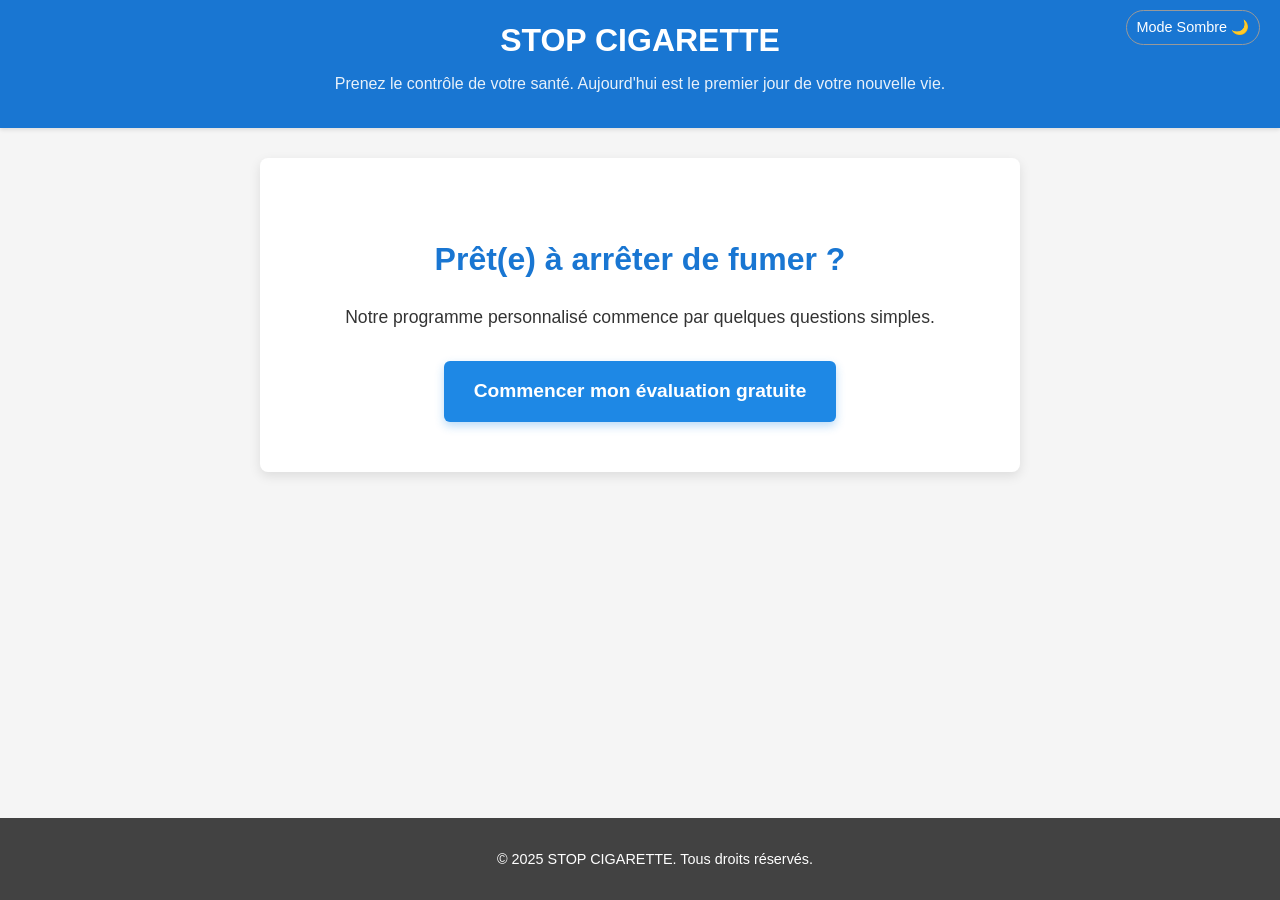
<file: index.html>
<!DOCTYPE html>
<html lang="fr">
<head>
    <meta charset="UTF-8">
    <meta name="viewport" content="width=device-width, initial-scale=1.0">
    <title>STOP CIGARETTE - Votre chemin vers une vie sans tabac</title>
    <link rel="stylesheet" href="css/styles.css">
</head>
<body>
    <header>
        <div id="theme-toggle">
            <button id="dark-mode-btn">Mode Sombre</button>
        </div>
        
        <h1>STOP CIGARETTE</h1>
        <p>Prenez le contrôle de votre santé. Aujourd'hui est le premier jour de votre nouvelle vie.</p>
    </header>

    <main>
        <section class="hero">
            <h2>Prêt(e) à arrêter de fumer ?</h2>
            <p>Notre programme personnalisé commence par quelques questions simples.</p>
            
            <a href="questionnaire.html" class="cta-button">
                Commencer mon évaluation gratuite
            </a>
        </section>
    </main>

    <footer>
        <p>&copy; 2025 STOP CIGARETTE. Tous droits réservés.</p>
    </footer>

    <script src="js/script.js"></script> 
</body>
</html>
</file>
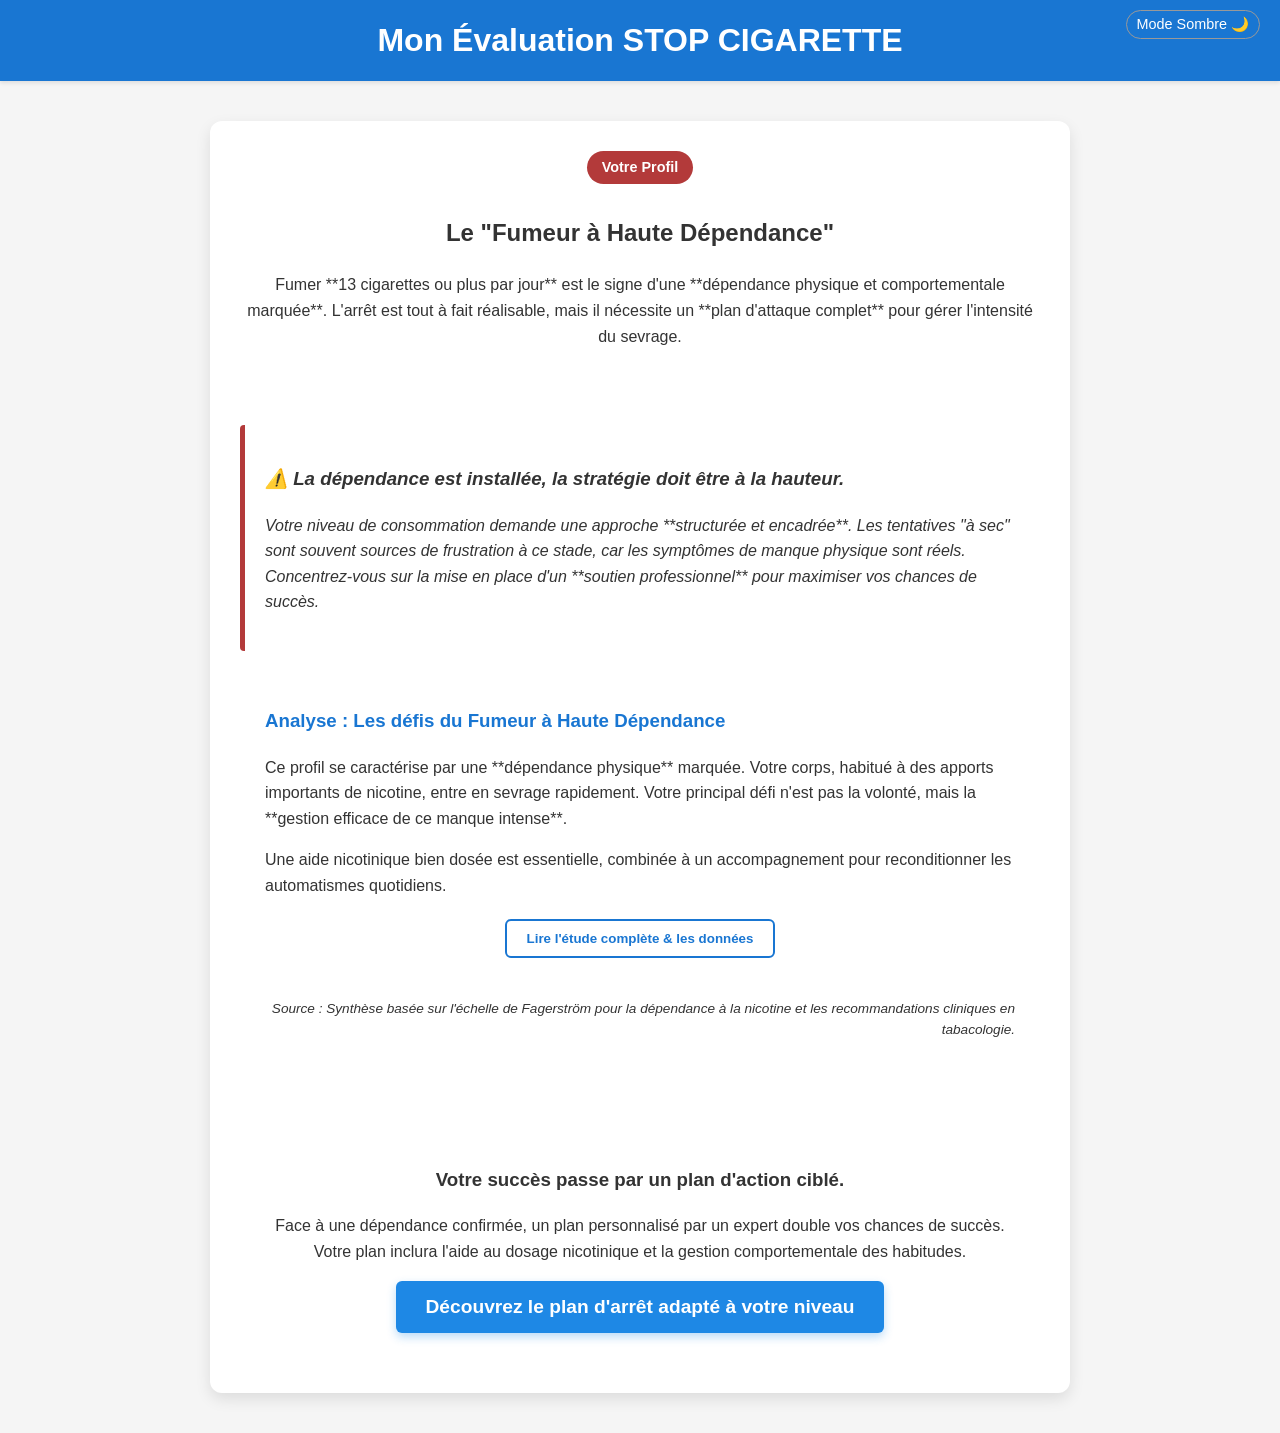
<file: grosfumeur.html>
<!DOCTYPE html>
<html lang="fr">
<head>
    <meta charset="UTF-8">
    <meta name="viewport" content="width=device-width, initial-scale=1.0">
    <title>Résultats de votre évaluation - STOP CIGARETTE</title>
    <link rel="stylesheet" href="css/styles.css"> 
</head>
<body>
    <header>
        <h1>Mon Évaluation STOP CIGARETTE</h1>
        <button id="theme-toggle">Mode Sombre 🌙</button> 
    </header>

    <main>
        <div class="result-container">
            
            <div class="result-header">
                <span class="profile-badge" style="background-color: #b33a3a;">Votre Profil</span>
                <h2>Le "Fumeur à Haute Dépendance"</h2>
                <p>Fumer **13 cigarettes ou plus par jour** est le signe d'une **dépendance physique et comportementale marquée**. L'arrêt est tout à fait réalisable, mais il nécessite un **plan d'attaque complet** pour gérer l'intensité du sevrage.</p>
            </div>

            <div class="encouragement-block" style="border-left-color: #b33a3a;">
                <h3>⚠️ La dépendance est installée, la stratégie doit être à la hauteur.</h3>
                <p>Votre niveau de consommation demande une approche **structurée et encadrée**. Les tentatives "à sec" sont souvent sources de frustration à ce stade, car les symptômes de manque physique sont réels. Concentrez-vous sur la mise en place d'un **soutien professionnel** pour maximiser vos chances de succès.</p>
            </div>

            <section class="study-section">
                <h3>Analyse : Les défis du Fumeur à Haute Dépendance</h3>
                
                <div id="study-short">
                    <p>Ce profil se caractérise par une **dépendance physique** marquée. Votre corps, habitué à des apports importants de nicotine, entre en sevrage rapidement. Votre principal défi n'est pas la volonté, mais la **gestion efficace de ce manque intense**.</p>
                    <p>Une aide nicotinique bien dosée est essentielle, combinée à un accompagnement pour reconditionner les automatismes quotidiens.</p>
                </div>

                <button id="read-more-btn">Lire l'étude complète & les données</button>

                <div id="study-long">
                    <p>Pour le Fumeur à Haute Dépendance, le succès repose sur un **processus de sevrage encadré**. Sans substituts, le risque de rechute est élevé, car le manque est rapidement insoutenable.</p>
                    
                    <h4>Les défis clés de ce profil :</h4>
                    <ul>
                        <li>**Dépendance Physique Sévère :** Le manque apparaît très rapidement. Le dosage des substituts doit être initialement élevé et doit être ajusté par un professionnel de santé.</li>
                        <li>**Dépendance Comportementale :** La cigarette est un réflexe intégré dans de multiples moments de la journée. Il faut un plan d'action pour identifier et remplacer toutes ces habitudes.</li>
                        <li>**Gestion des Émotions :** Le manque intense peut provoquer anxiété ou irritabilité. Le suivi psychologique permet de gérer ces émotions sans avoir recours à la cigarette.</li>
                    </ul>
                    <p><strong>Recommandation :</strong> Ce profil nécessite obligatoirement des **substituts nicotiniques** et un **accompagnement psychologique/coaching intensif** dès le début de votre démarche.</p>
                </div>

                <div class="study-source">
                    Source : Synthèse basée sur l'échelle de Fagerström pour la dépendance à la nicotine et les recommandations cliniques en tabacologie.
                </div>
            </section>

            <div class="cta-section">
                <h3>Votre succès passe par un plan d'action ciblé.</h3>
                <p>Face à une dépendance confirmée, un plan personnalisé par un expert double vos chances de succès. Votre plan inclura l'aide au dosage nicotinique et la gestion comportementale des habitudes.</p>
                <button class="cta-button" onclick="alert('Redirection future vers la page de paiement/coach.')">Découvrez le plan d'arrêt adapté à votre niveau</button>
            </div>

        </div>
    </main>
    
    <script src="js/script.js"></script>
    <script src="js/results.js"></script>
</body>
</html>
</file>
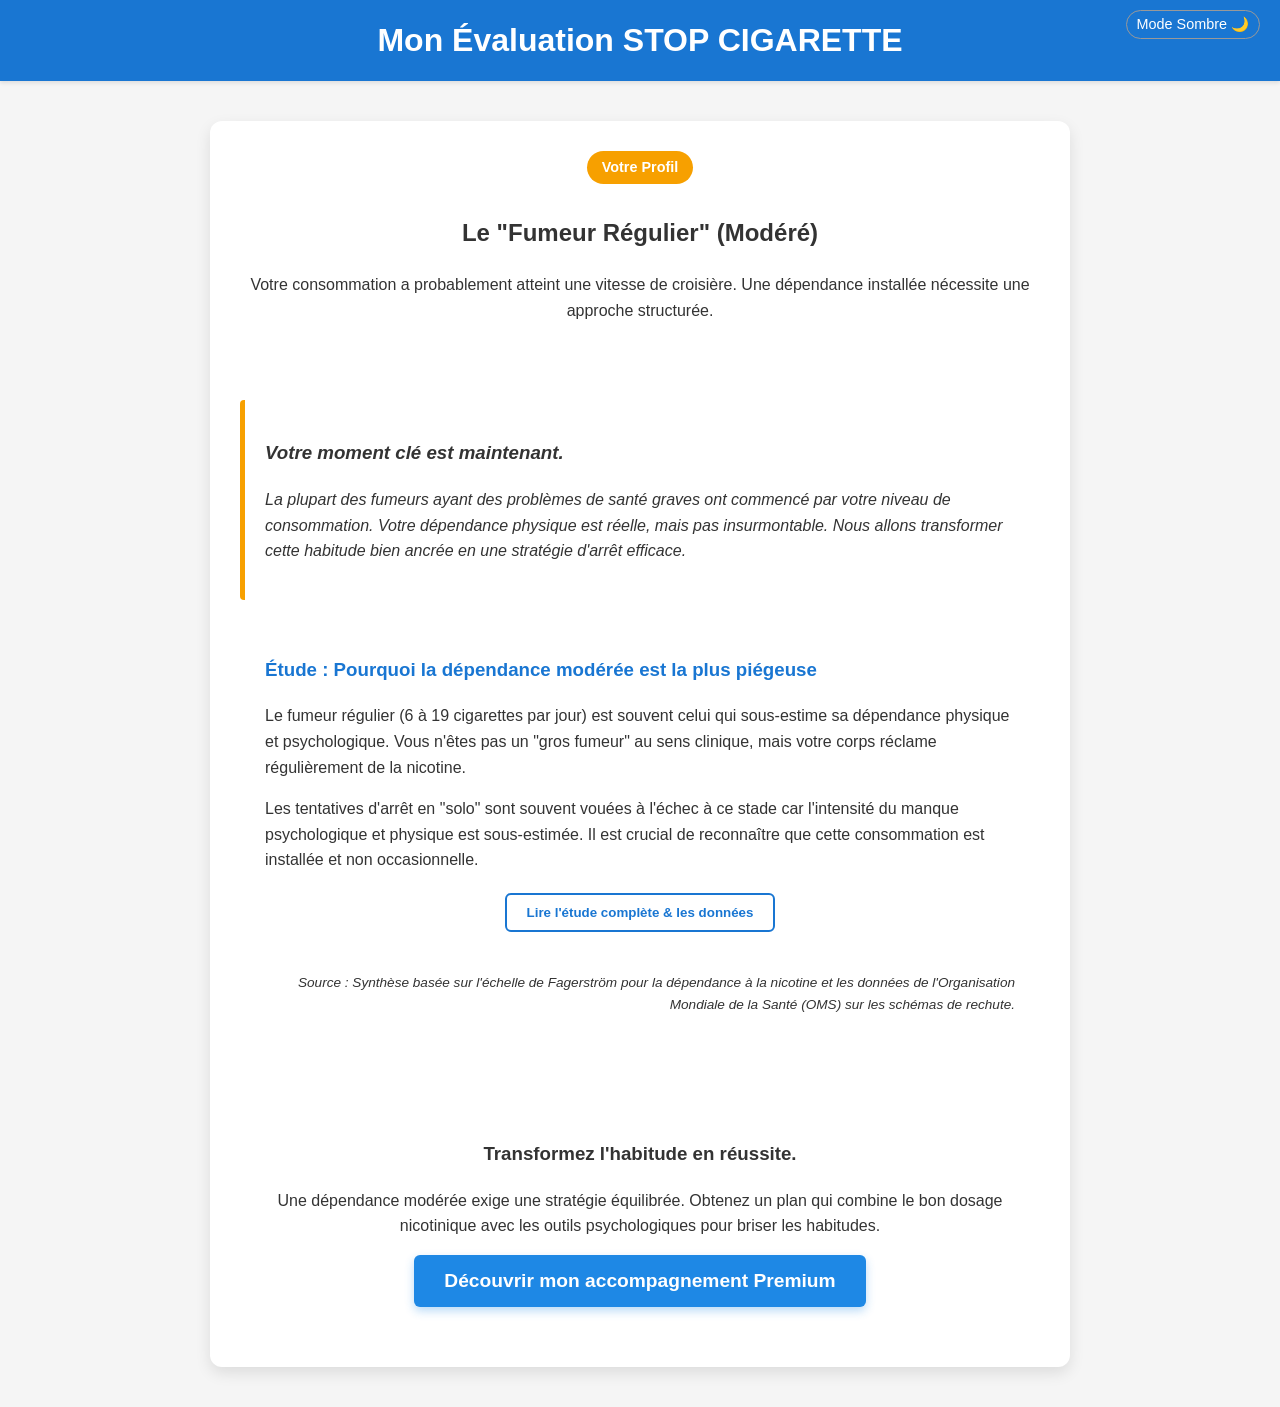
<file: moyenfumeur.html>
<!DOCTYPE html>
<html lang="fr">
<head>
    <meta charset="UTF-8">
    <meta name="viewport" content="width=device-width, initial-scale=1.0">
    <title>Résultats de votre évaluation - STOP CIGARETTE</title>
    <link rel="stylesheet" href="css/styles.css"> 
</head>
<body>
    <header>
        <h1>Mon Évaluation STOP CIGARETTE</h1>
        <button id="theme-toggle">Mode Sombre 🌙</button> 
    </header>

    <main>
        <div class="result-container">
            
            <div class="result-header">
                <span class="profile-badge" style="background-color: #f7a000;">Votre Profil</span>
                <h2>Le "Fumeur Régulier" (Modéré)</h2>
                <p>Votre consommation a probablement atteint une vitesse de croisière. Une dépendance installée nécessite une approche structurée.</p>
            </div>

            <div class="encouragement-block" style="border-left-color: #f7a000;">
                <h3>Votre moment clé est maintenant.</h3>
                <p>La plupart des fumeurs ayant des problèmes de santé graves ont commencé par votre niveau de consommation. Votre dépendance physique est réelle, mais pas insurmontable. Nous allons transformer cette habitude bien ancrée en une stratégie d'arrêt efficace.</p>
            </div>

            <section class="study-section">
                <h3>Étude : Pourquoi la dépendance modérée est la plus piégeuse</h3>
                
                <div id="study-short">
                    <p>Le fumeur régulier (6 à 19 cigarettes par jour) est souvent celui qui sous-estime sa dépendance physique et psychologique. Vous n'êtes pas un "gros fumeur" au sens clinique, mais votre corps réclame régulièrement de la nicotine.</p>
                    <p>Les tentatives d'arrêt en "solo" sont souvent vouées à l'échec à ce stade car l'intensité du manque psychologique et physique est sous-estimée. Il est crucial de reconnaître que cette consommation est installée et non occasionnelle.</p>
                </div>

                <button id="read-more-btn">Lire l'étude complète & les données</button>

                <div id="study-long">
                    <p>Le fumeur régulier est à un carrefour : soit il réussit à arrêter avec un soutien ciblé, soit la consommation augmente lentement mais sûrement au fil des années, le faisant basculer dans la catégorie des gros fumeurs.</p>
                    
                    <h4>Les défis de ce profil :</h4>
                    <ul>
                        <li><strong>Dépendance Physique (Nicotine) :</strong> Un score de Fagerström (test de dépendance) se situe généralement entre 4 et 6. Le manque survient quelques heures après la dernière cigarette. Des substituts nicotiniques peuvent être très efficaces mais nécessitent le bon dosage.</li>
                        <li><strong>Dépendance Comportementale :</strong> Chaque cigarette est liée à un moment spécifique (café, pause, fin de repas). L'arrêt demande une réorganisation profonde des habitudes quotidiennes, ce qui est le défi principal.</li>
                        <li><strong>Risque de Rechute Élevé :</strong> Le sevrage est souvent géré sur le mode "tout ou rien". Le manque d'un plan B en cas de forte envie est la cause principale de rechute.</li>
                    </ul>
                    <p><strong>Recommandation :</strong> Ce profil nécessite une combinaison de substituts (pour le manque physique) et de soutien psychologique/coaching (pour le manque comportemental).</p>
                </div>

                <div class="study-source">
                    Source : Synthèse basée sur l'échelle de Fagerström pour la dépendance à la nicotine et les données de l'Organisation Mondiale de la Santé (OMS) sur les schémas de rechute.
                </div>
            </section>

            <div class="cta-section">
                <h3>Transformez l'habitude en réussite.</h3>
                <p>Une dépendance modérée exige une stratégie équilibrée. Obtenez un plan qui combine le bon dosage nicotinique avec les outils psychologiques pour briser les habitudes.</p>
                <button class="cta-button" onclick="alert('Redirection future vers la page de paiement/coach.')">Découvrir mon accompagnement Premium</button>
            </div>

        </div>
    </main>
    
    <script src="js/script.js"></script>
    <script src="js/results.js"></script>
</body>
</html>
</file>
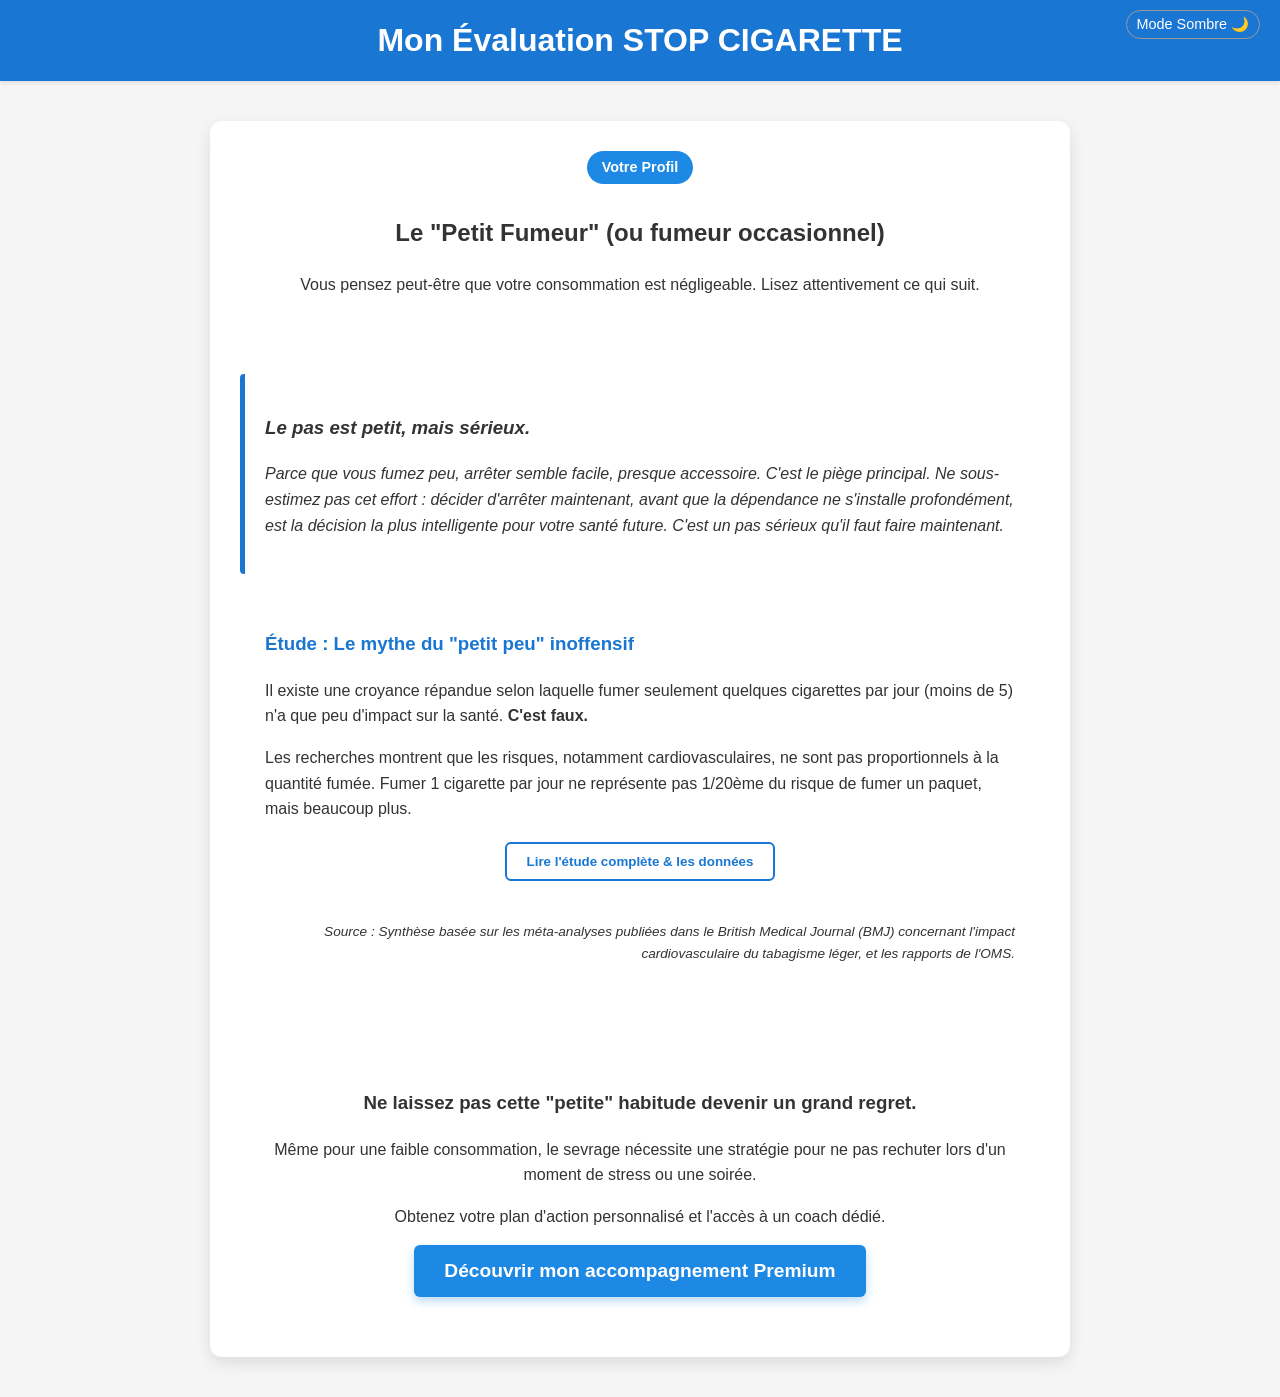
<file: petitfumeur.html>
<!DOCTYPE html>
<html lang="fr">
<head>
    <meta charset="UTF-8">
    <meta name="viewport" content="width=device-width, initial-scale=1.0">
    <title>Résultats de votre évaluation - STOP CIGARETTE</title>
    <link rel="stylesheet" href="css/styles.css"> 
</head>
<body>
    <header>
        <h1>Mon Évaluation STOP CIGARETTE</h1>
        <button id="theme-toggle">Mode Sombre 🌙</button> 
    </header>

    <main>
        <div class="result-container">
            
            <div class="result-header">
                <span class="profile-badge">Votre Profil</span>
                <h2>Le "Petit Fumeur" (ou fumeur occasionnel)</h2>
                <p>Vous pensez peut-être que votre consommation est négligeable. Lisez attentivement ce qui suit.</p>
            </div>

            <div class="encouragement-block">
                <h3>Le pas est petit, mais sérieux.</h3>
                <p>Parce que vous fumez peu, arrêter semble facile, presque accessoire. C'est le piège principal. Ne sous-estimez pas cet effort : décider d'arrêter maintenant, avant que la dépendance ne s'installe profondément, est la décision la plus intelligente pour votre santé future. C'est un pas sérieux qu'il faut faire maintenant.</p>
            </div>

            <section class="study-section">
                <h3>Étude : Le mythe du "petit peu" inoffensif</h3>
                
                <div id="study-short">
                    <p>Il existe une croyance répandue selon laquelle fumer seulement quelques cigarettes par jour (moins de 5) n'a que peu d'impact sur la santé. <strong>C'est faux.</strong></p>
                    <p>Les recherches montrent que les risques, notamment cardiovasculaires, ne sont pas proportionnels à la quantité fumée. Fumer 1 cigarette par jour ne représente pas 1/20ème du risque de fumer un paquet, mais beaucoup plus.</p>
                </div>

                <button id="read-more-btn">Lire l'étude complète & les données</button>

                <div id="study-long">
                    <p>Il existe une croyance répandue selon laquelle fumer seulement quelques cigarettes par jour (moins de 5) n'a que peu d'impact sur la santé. <strong>C'est faux.</strong></p>
                    <p>Les recherches montrent que les risques, notamment cardiovasculaires, ne sont pas proportionnels à la quantité fumée. Fumer 1 cigarette par jour ne représente pas 1/20ème du risque de fumer un paquet, mais beaucoup plus.</p>
                    
                    <h4>Les données alarmantes :</h4>
                    <ul>
                        <li><strong>Risque Cardiaque Immédiat :</strong> Même une consommation très faible (1 à 4 cigarettes/jour) augmente considérablement le risque de maladie coronarienne et d'accident vasculaire cérébral (AVC) par rapport à un non-fumeur. La fumée, même en petite quantité, endommage immédiatement la paroi des artères et favorise la formation de caillots.</li>
                        <li><strong>Pas de seuil de sécurité :</strong> Contrairement à l'alcool où une consommation modérée peut avoir des risques moindres, il n'existe <strong>aucun seuil</strong> en dessous duquel fumer est sans danger. Chaque cigarette inhale des milliers de substances toxiques.</li>
                        <li><strong>La durée compte plus que la quantité :</strong> Fumer 5 cigarettes par jour pendant 20 ans est souvent plus nocif pour les poumons que de fumer un paquet par jour pendant 5 ans. En tant que petit fumeur, le risque est de maintenir cette habitude sur le très long terme en minimisant son impact.</li>
                    </ul>
                    <p><strong>Conclusion :</strong> La seule façon d'éliminer le risque est l'arrêt total. Réduire est une étape, mais ce n'est pas la solution santé.</p>
                </div>

                <div class="study-source">
                    Source : Synthèse basée sur les méta-analyses publiées dans le <em>British Medical Journal (BMJ)</em> concernant l'impact cardiovasculaire du tabagisme léger, et les rapports de l'OMS.
                </div>
            </section>

            <div class="cta-section">
                <h3>Ne laissez pas cette "petite" habitude devenir un grand regret.</h3>
                <p>Même pour une faible consommation, le sevrage nécessite une stratégie pour ne pas rechuter lors d'un moment de stress ou une soirée.</p>
                <p>Obtenez votre plan d'action personnalisé et l'accès à un coach dédié.</p>
                <button class="cta-button" onclick="alert('Redirection future vers la page de paiement/coach.')">Découvrir mon accompagnement Premium</button>
            </div>

        </div>
    </main>
    
    <script src="js/script.js"></script>
    <script src="js/results.js"></script>
</body>
</html>
</file>
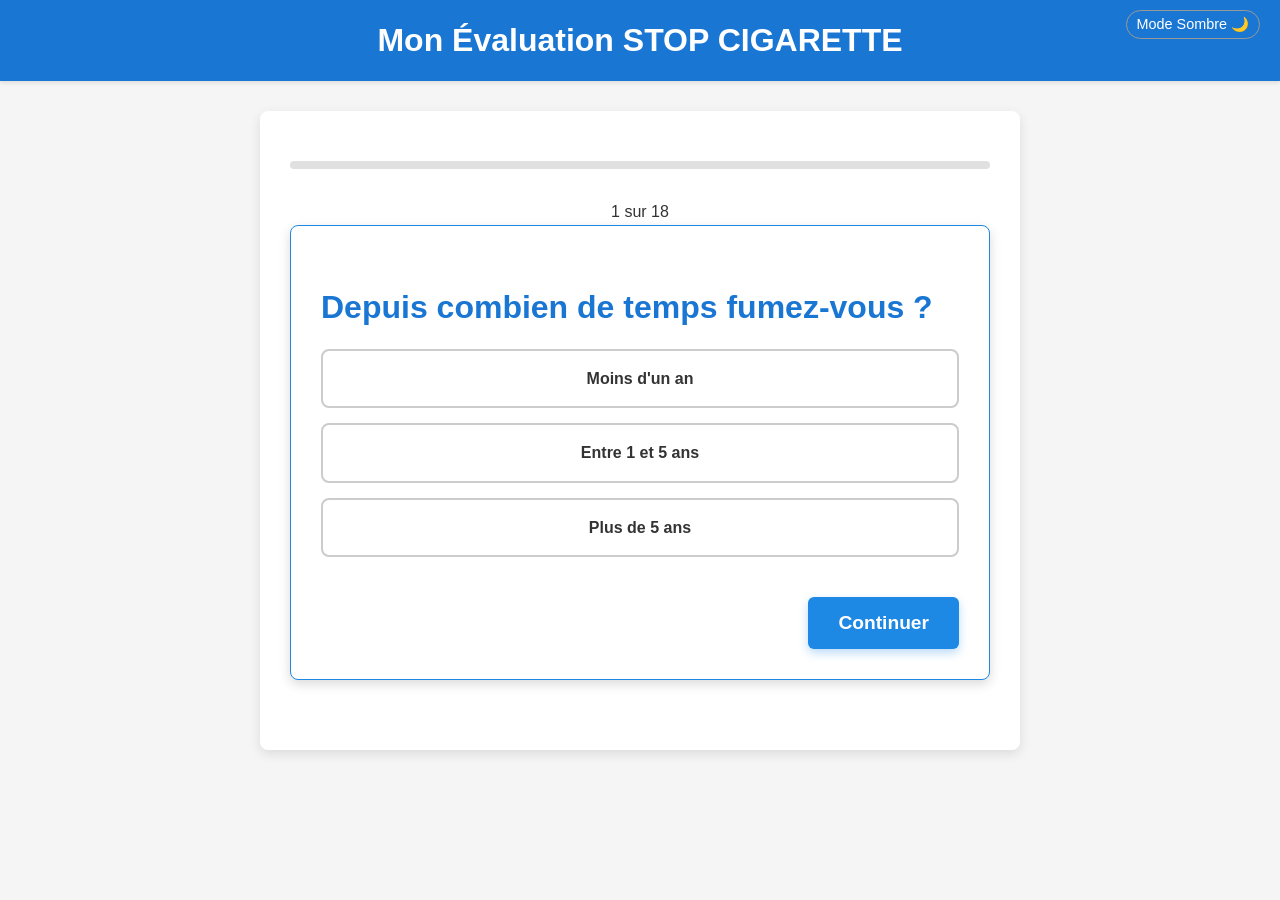
<file: questionnaire.html>
<!DOCTYPE html>
<html lang="fr">
<head>
    <meta charset="UTF-8">
    <meta name="viewport" content="width=device-width, initial-scale=1.0">
    <title>Évaluation Personnalisée</title>
    <link rel="stylesheet" href="css/styles.css"> 
    <link rel="stylesheet" href="css/questionnaire.css"> 
</head>

<body>
    <header>
    <h1>Mon Évaluation STOP CIGARETTE</h1>
    <button id="theme-toggle">Mode Sombre 🌙</button> 
    </header>

    <div class="hero">
        
        <div class="progress-bar">
            <div id="progress-indicator"></div>
        </div>
        <div class="step-counter">
            <span id="current-step-display">1 sur 18</span>
        </div>

        <form id="quitting-form">
            
            <div class="step" data-step="1">
                <h2>Depuis combien de temps fumez-vous ?</h2>
                <div class="radio-group">
                    <label class="option-card"><input type="radio" name="duree_fume" value="moins_1an" required> <span>Moins d'un an</span></label>
                    <label class="option-card"><input type="radio" name="duree_fume" value="1_a_5_ans"> <span>Entre 1 et 5 ans</span></label>
                    <label class="option-card"><input type="radio" name="duree_fume" value="plus_5_ans"> <span>Plus de 5 ans</span></label>
                </div>
                <div class="navigation-buttons">
                    <button type="button" class="next-btn auto-show cta-button">Continuer</button>
                </div>
            </div>

            <div class="step" data-step="2">
                <h2>Combien de cigarettes fumez-vous par jour en moyenne ?</h2>
                    <label for="cigs_par_jour_input">Entrez un nombre (entre 1 et 50)</label>
                    <input 
                        type="number" 
                        id="cigs_par_jour_input" 
                        name="cigs_par_jour" 
                        min="1" 
                        max="50" 
                        placeholder="Ex: 10" 
                        required
                        class="input-numeric-center">
                <div class="navigation-buttons">
                    <button type="button" class="prev-btn secondary-btn">Précédent</button>
                    <button type="button" class="next-btn cta-button">Continuer</button> 
                </div>
            </div>

            <div class="step" data-step="3">
                <h2>Est-ce que votre consommation augmente significativement lors de situations spécifiques (stress, week-end, soirées) ?</h2>
                <div class="radio-group">
                    <label class="option-card"><input type="radio" name="variation_conso" value="oui" required> <span>Oui</span></label>
                    <label class="option-card"><input type="radio" name="variation_conso" value="non"> <span>Non</span></label>
                </div>
                <div class="navigation-buttons">
                    <button type="button" class="prev-btn secondary-btn">Précédent</button>
                    <button type="button" class="next-btn auto-show cta-button">Continuer</button>
                </div>
            </div>

            <div class="step" data-step="4">
                <h2>Quel est votre type de consommation habituel ?</h2>
                <div class="radio-group">
                    <label class="option-card"><input type="radio" name="type_conso" value="industrielles" required> <span>Cigarettes industrielles</span></label>
                    <label class="option-card"><input type="radio" name="type_conso" value="roulees"> <span>Cigarettes roulées</span></label>
                    <label class="option-card"><input type="radio" name="type_conso" value="electronique"> <span>Cigarette électronique</span></label>
                </div>
                <div class="navigation-buttons">
                    <button type="button" class="prev-btn secondary-btn">Précédent</button>
                    <button type="button" class="next-btn auto-show cta-button">Continuer</button>
                </div>
            </div>

            <div class="step" data-step="5">
                <h2>À quel moment de la journée fumez-vous le plus ?</h2>
                <div class="radio-group">
                    <label class="option-card"><input type="radio" name="pic_conso" value="matin" required> <span>Matin</span></label>
                    <label class="option-card"><input type="radio" name="pic_conso" value="apres_midi"> <span>Après-midi</span></label>
                    <label class="option-card"><input type="radio" name="pic_conso" value="soir"> <span>Soir</span></label>
                    <label class="option-card"><input type="radio" name="pic_conso" value="avant_dormir"> <span>Juste avant de dormir</span></label>
                </div>
                <div class="navigation-buttons">
                    <button type="button" class="prev-btn secondary-btn">Précédent</button>
                    <button type="button" class="next-btn auto-show cta-button">Continuer</button>
                </div>
            </div>

            <div class="step" data-step="6">
                <h2>Pourquoi fumez-vous principalement ?</h2>
                <select name="raison_principale" required>
                    <option value="">-- Sélectionner une raison --</option>
                    <option value="habitude">Habitude</option>
                    <option value="gestion_stress">Gestion du stress</option>
                    <option value="pression_sociale">Pression sociale</option>
                    <option value="plaisir">Plaisir</option>
                    <option value="difficulte_arret">Difficulté à arrêter</option>
                </select>
                
                <div class="navigation-buttons">
                    <button type="button" class="prev-btn secondary-btn">Précédent</button>
                    <button type="button" class="next-btn cta-button">Continuer</button> 
                </div>
            </div>
            
            <div class="step" data-step="7">
                <h2>Sur une échelle de 1 à 10, quelle est votre motivation pour arrêter de fumer ?</h2>
                <div class="radio-group">
                    <label class="option-card"><input type="radio" name="motivation_arret" value="1_3" required> <span>1 à 3 (Motivation faible)</span></label>
                    <label class="option-card"><input type="radio" name="motivation_arret" value="4_6"> <span>4 à 6 (Motivation moyenne)</span></label>
                    <label class="option-card"><input type="radio" name="motivation_arret" value="7_8"> <span>7 à 8 (Motivation élevée)</span></label>
                    <label class="option-card"><input type="radio" name="motivation_arret" value="9_10"> <span>9 à 10 (Motivation très forte)</span></label>
                </div>
                <div class="navigation-buttons">
                    <button type="button" class="prev-btn secondary-btn">Précédent</button>
                    <button type="button" class="next-btn auto-show cta-button">Continuer</button>
                </div>
            </div>

            <div class="step" data-step="8">
                <h2>Qu’est-ce qui vous freine le plus dans l’arrêt du tabac ?</h2>
                <div class="radio-group">
                    <label class="option-card"><input type="radio" name="frein_arret" value="manque" required> <span>Peur du manque (symptômes physiques)</span></label>
                    <label class="option-card"><input type="radio" name="frein_arret" value="stress"> <span>Stress et gestion des émotions</span></label>
                    <label class="option-card"><input type="radio" name="frein_arret" value="poids"> <span>Prise de poids</span></label>
                    <label class="option-card"><input type="radio" name="frein_arret" value="echec"> <span>Crainte d’échouer / Perte de plaisir</span></label>
                    <label class="option-card"><input type="radio" name="frein_arret" value="soutien"> <span>Manque de soutien de l'entourage</span></label>
                </div>
                <div class="navigation-buttons">
                    <button type="button" class="prev-btn secondary-btn">Précédent</button>
                    <button type="button" class="next-btn auto-show cta-button">Continuer</button>
                </div>
            </div>

            <div class="step" data-step="9">
                <h2>Avez-vous des symptômes liés au tabac ?</h2>
                <div class="radio-group">
                    <label class="option-card"><input type="radio" name="symptomes" value="toux" required> <span>Toux</span></label>
                    <label class="option-card"><input type="radio" name="symptomes" value="essoufflement"> <span>Essoufflement</span></label>
                    <label class="option-card"><input type="radio" name="symptomes" value="maux_gorge"> <span>Maux de gorge fréquents</span></label>
                    <label class="option-card"><input type="radio" name="symptomes" value="difficulte_sport"> <span>Difficulté à faire du sport</span></label>
                    <label class="option-card"><input type="radio" name="symptomes" value="aucun"> <span>Aucun</span></label>
                </div>
                <div class="navigation-buttons">
                    <button type="button" class="prev-btn secondary-btn">Précédent</button>
                    <button type="button" class="next-btn auto-show cta-button">Continuer</button>
                </div>
            </div>

            <div class="step" data-step="10">
                <h2>Fumez-vous à l’intérieur de votre domicile ?</h2>
                <div class="radio-group">
                    <label class="option-card"><input type="radio" name="fume_interieur" value="oui" required> <span>Oui</span></label>
                    <label class="option-card"><input type="radio" name="fume_interieur" value="non"> <span>Non</span></label>
                </div>
                <div class="navigation-buttons">
                    <button type="button" class="prev-btn secondary-btn">Précédent</button>
                    <button type="button" class="next-btn auto-show cta-button">Continuer</button>
                </div>
            </div>

            <div class="step" data-step="11">
                <h2>D’autres personnes autour de vous sont-elles exposées à votre fumée ?</h2>
                <div class="radio-group">
                    <label class="option-card"><input type="radio" name="exposition_entourage" value="oui" required> <span>Oui (enfants, conjoint(e), collègues…)</span></label>
                    <label class="option-card"><input type="radio" name="exposition_entourage" value="non"> <span>Non</span></label>
                </div>
                <div class="navigation-buttons">
                    <button type="button" class="prev-btn secondary-btn">Précédent</button>
                    <button type="button" class="next-btn auto-show cta-button">Continuer</button>
                </div>
            </div>

            <div class="step" data-step="12">
                <h2>Combien de fois avez-vous déjà essayé d'arrêter de fumer ?</h2>
                <select name="tentatives_arret" required>
                    <option value="">-- Sélectionner --</option>
                    <option value="0">Jamais</option>
                    <option value="1">1 seule fois</option>
                    <option value="2+">2 fois ou plus</option>
                </select>
                
                <div class="navigation-buttons">
                    <button type="button" class="prev-btn secondary-btn">Précédent</button>
                    <button type="button" class="next-btn cta-button">Continuer</button> 
                </div>
            </div>
            
            <div class="step" data-step="13">
                <h2>Avez-vous déjà testé une ou plusieurs de ces méthodes ?</h2>
                <div class="radio-group">
                    <label class="option-card"><input type="checkbox" name="methode_substituts" value="oui"> <span>Substituts nicotiniques (patchs, gommes, etc.)</span></label>
                    <label class="option-card"><input type="checkbox" name="methode_medical" value="oui"> <span>Accompagnement médical ou psychologique</span></label>
                    <label class="option-card"><input type="checkbox" name="methode_appli" value="oui"> <span>Application / programme d’arrêt</span></label>
                    <label class="option-card"><input type="checkbox" name="methode_seul" value="oui"> <span>Sevrage seul (sans aide)</span></label>
                </div>
                <div class="navigation-buttons">
                    <button type="button" class="prev-btn secondary-btn">Précédent</button>
                    <button type="button" class="next-btn cta-button">Continuer</button>
                </div>
            </div>

            <div class="step" data-step="14">
                <h2>Quel type d’aide vous conviendrait pour vous aider à arrêter de fumer ?</h2>
                <div class="radio-group">
                    <label class="option-card"><input type="checkbox" name="aide_medical" value="oui"> <span>Suivi médical</span></label>
                    <label class="option-card"><input type="checkbox" name="aide_coaching" value="oui"> <span>Coaching / soutien psychologique</span></label>
                    <label class="option-card"><input type="checkbox" name="aide_groupe" value="oui"> <span>Groupe de soutien</span></label>
                    <label class="option-card"><input type="checkbox" name="aide_medicaments" value="oui"> <span>Aides médicamenteuses (substituts, traitements)</span></label>
                    <label class="option-card"><input type="checkbox" name="aide_infos" value="oui"> <span>Informations / conseils (articles, lectures)</span></label>
                </div>
                <div class="navigation-buttons">
                    <button type="button" class="prev-btn secondary-btn">Précédent</button>
                    <button type="button" class="next-btn cta-button">Continuer</button>
                </div>
            </div>

            <div class="step" data-step="15">
                <h2>Parmi les propositions suivantes, laquelle est votre plus grande crainte face à l'arrêt ?</h2>
                <select name="crainte_arret_principale" required>
                    <option value="">-- Sélectionner --</option>
                    <option value="poids">Prise de poids</option>
                    <option value="stress">Augmentation du stress / Nervosité</option>
                    <option value="echec">Échouer à nouveau / Ne pas y arriver</option>
                    <option value="social">Isolement social / Perte de plaisir</option>
                    <option value="aucune">Je n'ai pas de crainte particulière</option>
                </select>
                <div class="navigation-buttons">
                    <button type="button" class="prev-btn secondary-btn">Précédent</button>
                    <button type="button" class="next-btn cta-button">Continuer</button>
                </div>
            </div>

            <div class="step" data-step="16">
                <h2>Quel serait votre objectif principal dans les 3 prochains mois ?</h2>
                <div class="radio-group">
                    <label class="option-card"><input type="radio" name="objectif_3mois" value="reduire" required> <span>Réduire le nombre de cigarettes</span></label>
                    <label class="option-card"><input type="radio" name="objectif_3mois" value="arreter"> <span>Arrêter complètement</span></label>
                    <label class="option-card"><input type="radio" name="objectif_3mois" value="stabiliser"> <span>Stabiliser la consommation</span></label>
                    <label class="option-card"><input type="radio" name="objectif_3mois" value="aucun"> <span>Pas d’objectif défini pour l'instant</span></label>
                </div>
                <div class="navigation-buttons">
                    <button type="button" class="prev-btn secondary-btn">Précédent</button>
                    <button type="button" class="next-btn auto-show cta-button">Continuer</button>
                </div>
            </div>

            <div class="step" data-step="17">
                <h2>À quelle date aimeriez-vous arrêter de fumer ?</h2>
                <label for="date_arret_input">Choisissez votre objectif de date (même approximatif) :</label>
                <input 
                    type="date" 
                    id="date_arret_input" 
                    name="date_arret" 
                    required
                    class="input-date-center"
                >
                <div class="navigation-buttons">
                    <button type="button" class="prev-btn secondary-btn">Précédent</button>
                    <button type="button" class="next-btn cta-button">Continuer</button> 
                </div>
            </div>

            <div class="step" data-step="18">
                <h2>Dernière étape ! Recevez votre profil personnalisé.</h2>

                <label for="email_input">Entrez votre adresse email :</label>
                <input 
                    type="email" 
                    id="email_input" 
                    name="email" 
                    placeholder="votre.email@exemple.com" 
                    required
                >

                <div class="navigation-buttons">
                    <button type="button" class="prev-btn secondary-btn">Précédent</button>
                    <button type="submit" class="cta-button">Découvrir mon profil !</button>
                </div>
            </div>

        </form>
    </div>
    <script src="js/script.js"></script> 
    <script src="js/questionnaire.js"></script>

</body>
</html>
</file>
<file: css/styles.css>
/* --- Définition des Couleurs de Thème --- */
:root {
    --primary-color: #1976d2; /* Bleu principal pour l'entête et les titres */
    --secondary-color: #424242; /* Gris foncé pour le footer et les accents */
    --background-light: #f5f5f5; /* Fond très clair */
    --background-card: #ffffff; /* Fond des blocs (hero) */
    --text-light: #333333; /* Texte normal en mode clair */
    --cta-color: #1e88e5; /* Bleu vif pour le bouton d'action */
    --theme-toggle-border: #999; /* Bordure par défaut du bouton */
}

/* --- Styles généraux --- */
body {
    font-family: 'Segoe UI', Tahoma, Geneva, Verdana, sans-serif;
    margin: 0;
    padding: 0;
    background-color: var(--background-light);
    color: var(--text-light);
    line-height: 1.6;
    text-align: center;
    /* Important : la transition rend le changement de mode fluide */
    transition: background-color 0.3s, color 0.3s; 
}

/* --- En-tête (Plus petit) --- */
header {
    background-color: var(--primary-color);
    color: white;
    padding: 15px 20px; /* Moins de hauteur */
    box-shadow: 0 2px 4px rgba(0, 0, 0, 0.1);
    position: relative; 
}

header h1 {
    margin: 0;
    font-size: 2em; 
    font-weight: 600;
}

header p {
    font-size: 1em;
    margin-top: 5px;
    opacity: 0.9;
}

/* --- Bouton Dark Mode (Toggle) --- */
/* Cible l'ID #theme-toggle, qui est le nom utilisé dans le HTML et le JS */
#theme-toggle {
    position: absolute;
    top: 10px;
    right: 20px;
    
    /* Style minimaliste de pastille */
    background: none;
    border: 1px solid var(--theme-toggle-border);
    color: white; /* Couleur du texte dans l'entête bleu */
    padding: 5px 10px;
    border-radius: 20px; /* Forme de pastille */
    cursor: pointer;
    font-size: 0.9em;
    transition: all 0.3s ease;
}

#theme-toggle:hover {
    background-color: rgba(255, 255, 255, 0.15); /* Légèrement visible au survol */
}


/* --- Section Principale (Hero) --- */
.hero {
    padding: 50px 30px;
    background-color: var(--background-card);
    border-radius: 8px;
    margin: 30px auto;
    max-width: 700px;
    box-shadow: 0 4px 12px rgba(0, 0, 0, 0.1);
}

.hero h2 {
    color: var(--primary-color); 
    font-size: 2em;
    margin-bottom: 15px;
}

.hero p {
    margin-bottom: 30px;
    font-size: 1.1em;
}

/* --- Bouton d'Appel à l'Action (CTA) --- */
.cta-button {
    display: inline-block;
    background-color: var(--cta-color); 
    color: white;
    padding: 15px 30px;
    text-decoration: none;
    border-radius: 6px;
    font-size: 1.2em;
    font-weight: bold;
    transition: background-color 0.3s ease;
    border: none;
    box-shadow: 0 4px 10px rgba(30, 136, 229, 0.3);
}

.cta-button:hover {
    background-color: #1565c0; 
    transform: translateY(-1px);
    box-shadow: 0 6px 15px rgba(30, 136, 229, 0.4);
}

/* --- Pied de page --- */
footer {
    padding: 15px;
    background-color: var(--secondary-color);
    color: white;
    position: fixed;
    bottom: 0;
    width: 100%;
    font-size: 0.9em;
}

/* ===================================== */
/* --- Styles pour le Mode Sombre (Dark Mode) --- */
/* ===================================== */

/* Lorsque la classe 'dark-mode' est appliquée au body, on redéfinit les variables */
body.dark-mode {
    --primary-color: #42a5f5; /* Bleu plus clair pour les accents */
    --secondary-color: #e0e0e0; /* Texte/Accents clairs */
    --background-light: #121212; /* Fond très sombre */
    --background-card: #1e1e1e; /* Fond des cartes sombres */
    --text-light: #e0e0e0; /* Texte clair */
    --cta-color: #2196f3; /* Bleu CTA (légèrement ajusté) */
    --theme-toggle-border: #777; /* Bordure légèrement plus claire */
}

body.dark-mode header {
    background-color: #1e1e1e; /* Assurez-vous qu'il n'y a qu'un seul point-virgule ici */
    box-shadow: 0 2px 4px rgba(255, 255, 255, 0.1);
}

body.dark-mode footer {
    background-color: #1e1e1e;
    color: var(--text-light); /* Assurez-vous que le texte du footer est clair */
}

body.dark-mode .hero {
    box-shadow: 0 4px 12px rgba(255, 255, 255, 0.1);
    border: 1px solid #333;
}

/* Style du bouton en Mode Sombre (il est toujours dans l'entête sombre) */
body.dark-mode #theme-toggle {
    border: 1px solid var(--theme-toggle-border);
    color: var(--text-light); /* Le texte doit être clair, même dans l'entête sombre */
}

/* ===================================== */
/* --- STYLES SPÉCIFIQUES AUX PAGES DE RÉSULTATS --- */
/* ===================================== */

.result-container {
    max-width: 800px;
    margin: 40px auto;
    padding: 30px;
    background-color: var(--background-card);
    border-radius: 12px;
    box-shadow: 0 6px 15px rgba(0, 0, 0, 0.1);
    text-align: left; /* Le texte de l'étude est plus lisible aligné à gauche */
}

.result-header {
    text-align: center;
    margin-bottom: 40px;
    border-bottom: 2px solid var(--border-color);
    padding-bottom: 20px;
}

.profile-badge {
    display: inline-block;
    background-color: var(--cta-color);
    color: white;
    padding: 5px 15px;
    border-radius: 20px;
    font-weight: bold;
    margin-bottom: 10px;
    font-size: 0.9em;
}

.encouragement-block {
    background-color: rgba(var(--primary-color-rgb), 0.1); /* Fond bleu très léger */
    border-left: 5px solid var(--primary-color);
    padding: 20px;
    margin-bottom: 30px;
    border-radius: 4px;
    font-style: italic;
}

/* Styles pour la section Étude */
.study-section {
    background-color: var(--background-page);
    padding: 25px;
    border-radius: 8px;
    border: 1px solid var(--border-color);
}

.study-section h3 {
    color: var(--primary-color);
    margin-top: 0;
}

/* Le contenu long est masqué par défaut */
#study-long {
    display: none;
}

/* Le bouton "Lire plus" */
#read-more-btn {
    margin-top: 20px;
    background: none;
    border: 2px solid var(--primary-color);
    color: var(--primary-color);
    padding: 10px 20px;
    border-radius: 6px;
    cursor: pointer;
    font-weight: bold;
    transition: all 0.3s;
    display: block;
    margin-left: auto;
    margin-right: auto;
}

#read-more-btn:hover {
    background-color: var(--primary-color);
    color: white;
}

.study-source {
    margin-top: 30px;
    font-size: 0.85em;
    color: var(--text-light);
    font-style: italic;
    text-align: right;
    border-top: 1px solid var(--border-color);
    padding-top: 10px;
}

/* Styles pour la section CTA (Futur Paiement) */
.cta-section {
    margin-top: 50px;
    text-align: center;
    padding: 30px;
    background: linear-gradient(135deg, rgba(var(--primary-color-rgb), 0.05), rgba(var(--cta-color-rgb), 0.1));
    border-radius: 12px;
}
</file>
<file: css/questionnaire.css>
/* --- NOUVEAU CSS : Affichage séquentiel des questions --- */

/* Style du conteneur du formulaire */
.form-container {
    max-width: 800px; /* Plus large pour l'affichage long */
    margin: 50px auto;
    padding: 0; 
    background-color: transparent; 
    box-shadow: none;
}

/* Cache toutes les étapes SAUF l'étape 1 par défaut */
.step {
    display: none; /* Masque toutes les étapes sauf celles que le JS activera */
    text-align: left;
    padding: 30px;
    margin-bottom: 20px;
    transition: all 0.4s ease-in-out;
}

/* Style de l'étape non active (complétée) */
.step.completed {
    display: block; /* Affiche l'étape complétée */
    background-color: var(--background-card);
    border-left: 5px solid var(--primary-color); /* Bande bleue pour montrer la progression */
    opacity: 0.6; /* Estomper l'étape complétée */
    box-shadow: none;
}

/* Style de l'étape active (en cours de remplissage) */
.step.active-step {
    display: block; /* Affiche l'étape active */
    opacity: 1; /* Pleine visibilité */
    background-color: var(--background-card);
    border: 1px solid var(--cta-color); /* Bordure colorée pour attirer l'attention */
    box-shadow: 0 4px 12px rgba(0, 0, 0, 0.15); /* Ombre pour la faire ressortir */
    border-radius: 8px;
}

/* Cache les boutons de navigation des étapes complétées */
.step.completed .navigation-buttons,
.step.completed .next-btn {
    display: none !important;
}

/* Bouton CONTINUER masqué par défaut dans les questions à choix */
.step.active-step .next-btn.auto-show {
    display: none;
}

/* Style des titres et des sous-sections */
.form-container h2 {
    color: var(--primary-color);
    margin-top: 0;
    padding-bottom: 10px;
    margin-bottom: 20px;
}

/* Style des champs de formulaire */
label {
    display: block;
    margin-top: 15px;
    margin-bottom: 5px;
    font-weight: bold;
}

input[type="number"], 
input[type="email"],
select {
    width: calc(100% - 20px);
    padding: 10px;
    border: 1px solid #ccc;
    border-radius: 4px;
    box-sizing: border-box;
    font-size: 1em;
}

/* Boutons de navigation */
.navigation-buttons {
    margin-top: 40px;
    display: flex;
    justify-content: space-between;
}

/* Style pour le bouton Précédent */
.secondary-btn {
    background-color: #ccc;
    color: #333;
    padding: 10px 20px;
    border: none;
    border-radius: 4px;
    cursor: pointer;
    font-size: 1.1em;
    transition: background-color 0.3s;
}

.secondary-btn:hover {
    background-color: #bbb;
}

/* Style de la Barre de Progression */
.progress-bar {
    height: 8px;
    background-color: #e0e0e0;
    border-radius: 4px;
    margin-bottom: 30px;
    overflow: hidden;
}

.progress {
    height: 100%;
    width: 0%; 
    background-color: var(--cta-color);
    transition: width 0.4s ease-in-out;
}

/* --- Styles spécifiques aux OPTIONS CARTES (similaires LesFurets) --- */

.card-group {
    display: flex;
    flex-wrap: wrap; 
    gap: 15px; 
    justify-content: flex-start; 
    margin-top: 20px;
}

.option-card {
    flex: 1 1 45%; 
    text-align: center;
    padding: 15px 10px;
    border: 2px solid #ccc;
    border-radius: 8px;
    cursor: pointer;
    transition: all 0.2s ease-in-out;
    background-color: var(--background-card); 
    font-weight: bold;
    color: var(--text-light);
    position: relative;
    display: flex; 
    align-items: center; 
    justify-content: center;
}

/* Masquer le bouton radio/checkbox natif */
.option-card input[type="radio"],
.option-card input[type="checkbox"] {
    position: absolute; 
    opacity: 0; 
    pointer-events: none; 
}

/* Effet au survol de la carte */
.option-card:hover {
    border-color: var(--primary-color);
    box-shadow: 0 0 10px rgba(var(--primary-color), 0.3);
}

/* CORRECTION CLÉ : Appliquer les styles au label parent lorsque l'input enfant est coché */
.option-card input:checked {
    /* Style de l'input lui-même (non visible) */
}

/* Style de la carte sélectionnée/cochée (appliqué au label) */
.option-card input:checked + span,
.option-card input:checked ~ span {
    color: white; 
}

/* Appliquer le style au LABEL parent lorsque l'input est coché */
.option-card input:checked + span {
    /* Nous n'avons pas besoin de ça car le style est appliqué au label entier */
}

.option-card input:checked {
    /* Règle CSS pour cibler le label parent de l'input coché, qui était le problème */
    /* La solution propre en CSS est d'appliquer le style au label via le sélecteur d'attribut, 
       mais puisque l'input est à l'intérieur du label, nous devons cibler le label via la pseudo-classe :has(), 
       qui n'est pas encore universellement supportée. */
}

/* Solution utilisant la carte comme cible visuelle (via la structure : input + span) */
.option-card input[type="radio"]:checked {
    /* Nous ne pouvons pas styliser le parent, nous stylisons donc la carte */
}

/* Règle de style corrigée : cibler l'option-card elle-même lorsque l'input est coché */
.option-card input:checked + span {
    /* Cette règle ne suffit pas, car elle ne cible que le SPAN. */
}

/* On utilise le sélecteur général pour appliquer le style au label */
/* Le sélecteur 'input:checked' doit être au niveau du label (parent) mais ce n'est pas possible directement.
   Nous allons utiliser la meilleure solution disponible : appliquer le style directement au label. */
.option-card:has(input:checked) {
    background-color: var(--cta-color) !important;
    border-color: var(--cta-color) !important;
}

/* Rendre le texte du span blanc lorsque l'input est coché */
.option-card:has(input:checked) span {
    color: white !important;
}

/* Afficher le bouton de navigation */
.step.active-step .next-btn.auto-show.show {
    display: inline-block;
}

/* --- Correction alignement bouton Continuer de la première étape (où il est seul) --- */
/* Cible le conteneur de navigation dans l'étape 1 */
.step[data-step="1"] .navigation-buttons {
    /* Forcer l'alignement des éléments présents à la fin (droite) */
    justify-content: flex-end; 
}
</file>
